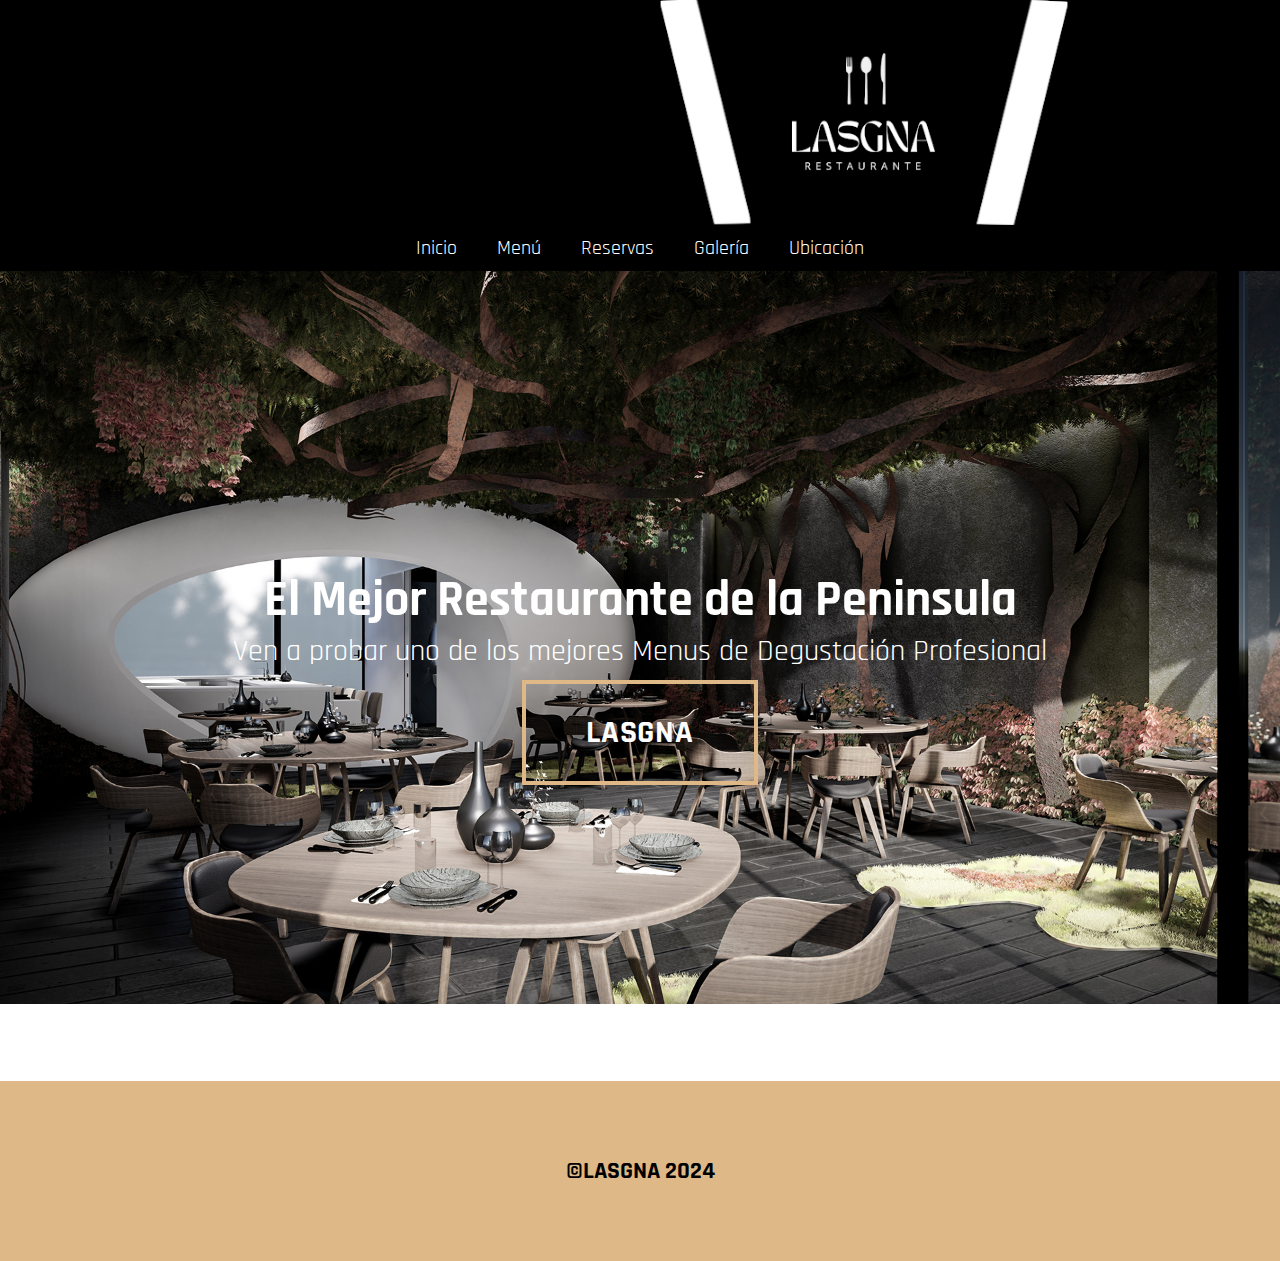
<file: Restaurante-LM/index.html>
<!DOCTYPE html>
<html lang="en">

<head>
    <meta charset="UTF-8">
    <meta name="viewport" content="width=device-width, initial-scale=1.0">
    <link rel="stylesheet" href="../Restaurante-LM/resources/styles/index.css">
    <link rel="preconnect" href="https://fonts.googleapis.com">
    <link rel="preconnect" href="https://fonts.gstatic.com" crossorigin>
    <link href="https://fonts.googleapis.com/css2?family=Rajdhani&display=swap" rel="stylesheet">
    <title>Restaurante LASGNA</title>
</head>

<body>

    <header>
        
    </header>
    <nav>
        <ul>
            <li><a href="index.html">Inicio</a></li>
            <li><a href="../Restaurante-LM/public/menu.html">Menú</a></li>
            <li><a href="../Restaurante-LM/public/reservas.html">Reservas</a></li>
            <li><a href="../Restaurante-LM/public/galeria.html">Galería</a></li>
            <li><a href="../Restaurante-LM/public/ubicacion.html">Ubicación</a></li>
        </ul>
    </nav>
    <section>
        <div class="contenedor">
            <h1>El Mejor Restaurante de la Peninsula</h1>
            <p>Ven a probar uno de los mejores Menus de Degustación Profesional</p>
            <button class="btn draw-border"><a href="../Restaurante-LM/public/reservas.html">LASGNA</a></button>
        </div>
    </section>

    
</body>
<footer>
    <h2>&copy;LASGNA 2024</h2>
</footer>
</html>
</file>
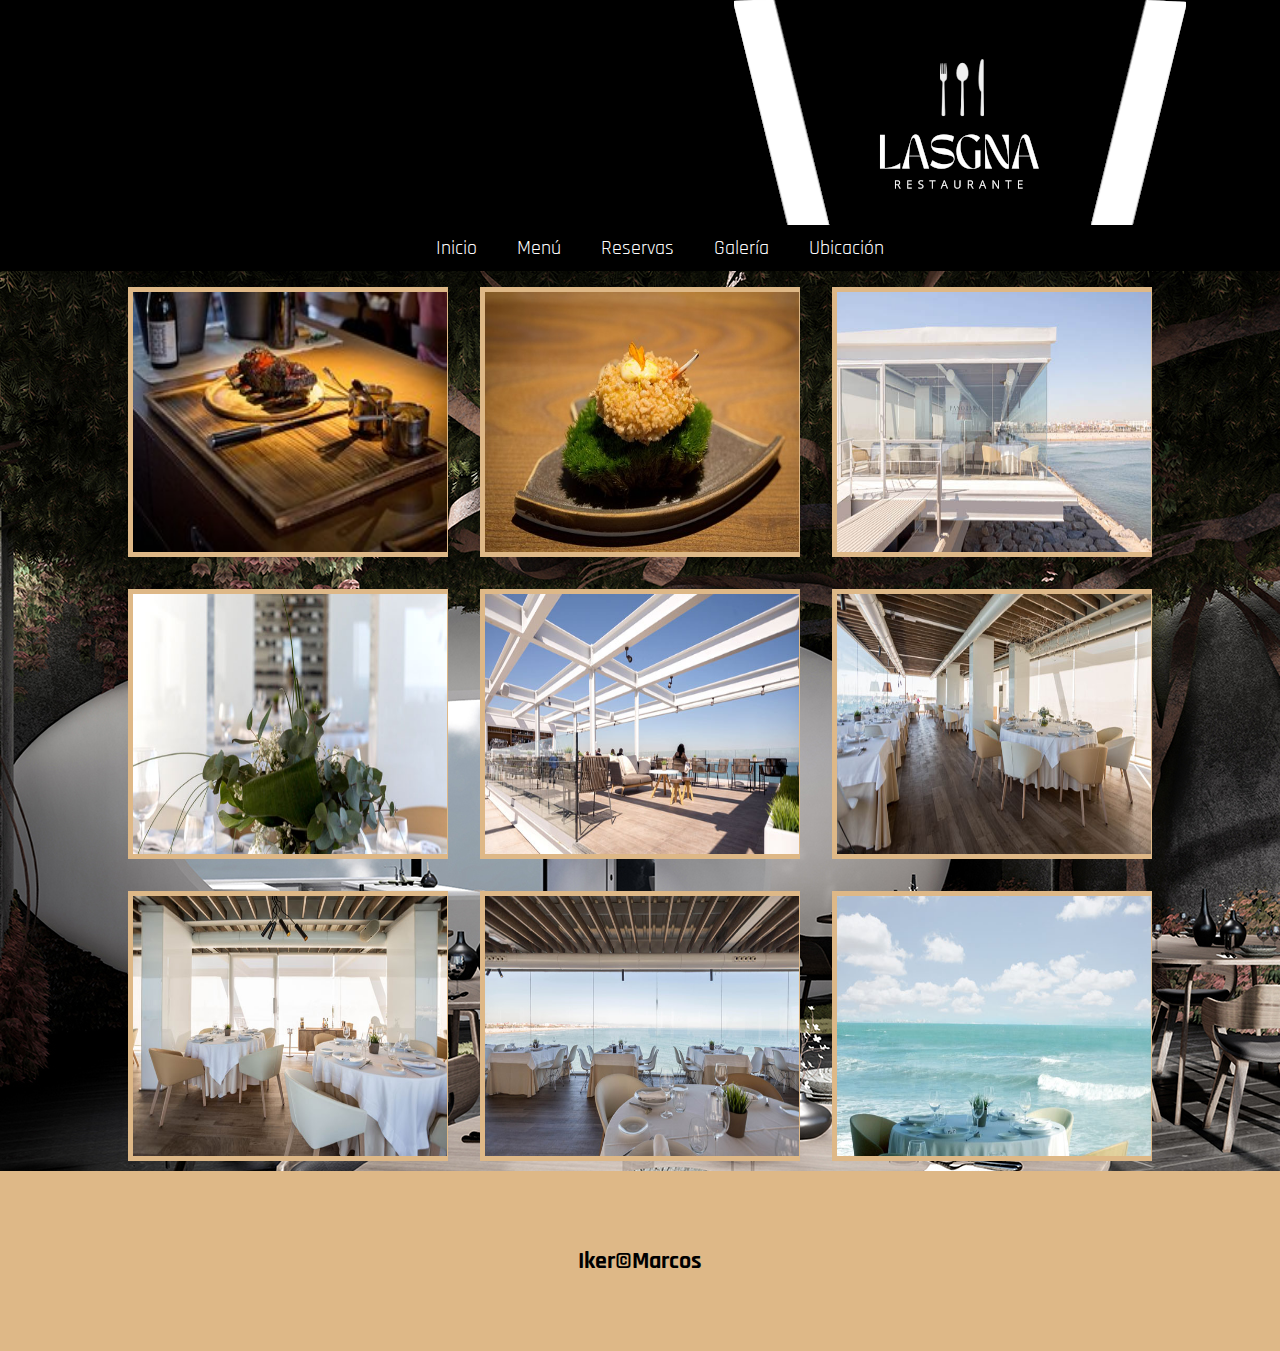
<file: Restaurante-LM/public/galeria.html>
<!DOCTYPE html>
<html lang="en">

<head>
    <meta charset="UTF-8">
    <meta name="viewport" content="width=device-width, initial-scale=1.0">
    <link rel="stylesheet" href="../resources/styles/galeria.css">
    <link rel="preconnect" href="https://fonts.googleapis.com">
    <link rel="preconnect" href="https://fonts.gstatic.com" crossorigin>
    <link href="https://fonts.googleapis.com/css2?family=Rajdhani&display=swap" rel="stylesheet">
    <title>Restaurante LASGNA</title>
</head>

<body>

    <header>

    </header>

    <nav>
        <ul>
            <li><a href="../index.html">Inicio</a></li>
            <li><a href="../public/menu.html">Menú</a></li>
            <li><a href="../public/reservas.html">Reservas</a></li>
            <li><a href="../public/galeria.html">Galería</a></li>
            <li><a href="../public/ubicacion.html">Ubicación</a></li>
        </ul>
    </nav>

    <section>

        <div class="container">
            <div class="elemento-32">
                <img src="../resources/images/menu1.jpg" width="470" height="275">
            </div>
            <div class="elemento-32">
                <img src="../resources/images/menu2.jpg" width="470" height="275">
            </div>
            <div class="elemento-32">
                <img src="../resources/images/galeria1.jpg" width="470" height="275">
            </div>
        </div>

        <div class="container">
            <div class="elemento-32">
                <img src="../resources/images/galeria2.jpg" width="470" height="275">
            </div>
            <div class="elemento-32">
                <img src="../resources/images/galeria3.jpg" width="470" height="275">
            </div>
            <div class="elemento-32">
                <img src="../resources/images/galeria4.jpg" width="470" height="275">
            </div>

        </div>

        <div class="container">
            <div class="elemento-32">
                <img src="../resources/images/galeria5.jpg" width="470" height="275">
            </div>
            <div class="elemento-32">
                <img src="../resources/images/galeria6.jpg" width="470" height="275">
            </div>
            <div class="elemento-32">
                <img src="../resources/images/galeria7.jpg" width="470" height="275">
            </div>
        </div>

    </section>



</body>

<footer>
    <h2>Iker&copy;Marcos</h2>
</footer>

</html>
</file>
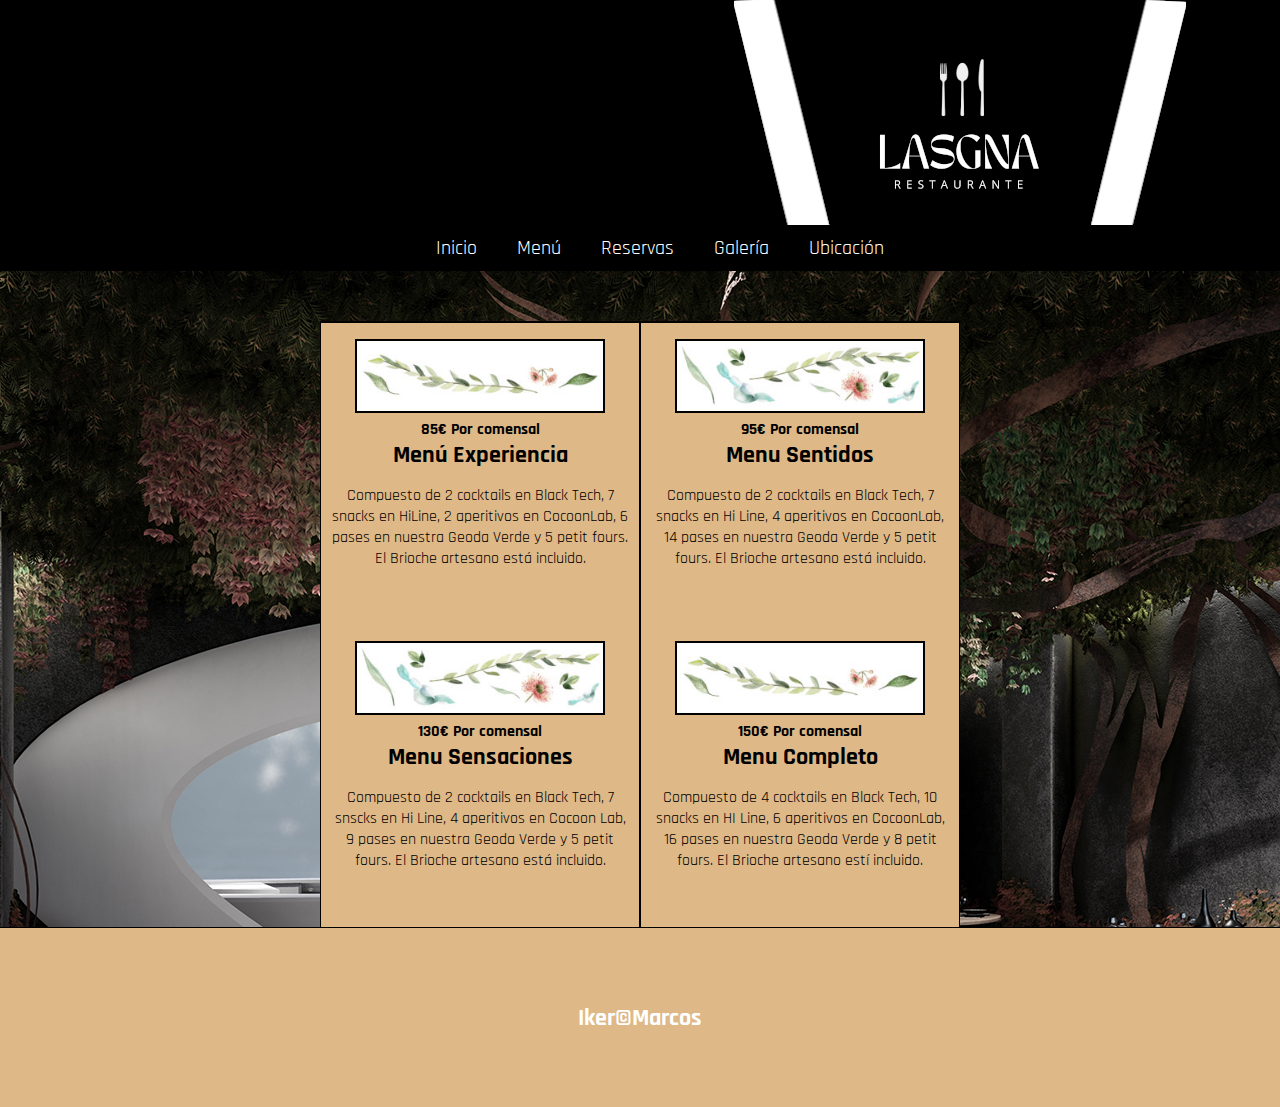
<file: Restaurante-LM/public/menu.html>
<!DOCTYPE html>
<html lang="en">

<head>
    <meta charset="UTF-8">
    <meta name="viewport" content="width=device-width, initial-scale=1.0">
    <link rel="stylesheet" href="../resources/styles/menu.css">
    <link rel="preconnect" href="https://fonts.googleapis.com">
    <link rel="preconnect" href="https://fonts.gstatic.com" crossorigin>
    <link href="https://fonts.googleapis.com/css2?family=Rajdhani&display=swap" rel="stylesheet">
    <title>Restaurante LASGNA</title>
</head>

<body>

    <header>
        
    </header>
    <nav>
        <ul>
            <li><a href="../index.html">Inicio</a></li>
            <li><a href="../public/menu.html">Menú</a></li>
            <li><a href="../public/reservas.html">Reservas</a></li>
            <li><a href="../public/galeria.html">Galería</a></li>
            <li><a href="../public/ubicacion.html">Ubicación</a></li>
        </ul>
    </nav>
    <section>
        <div class="container">
            <div class="elemento-32">
                <img src="../resources/images/Experiencia-menu.jpg" width="250">
                <h4>85€ Por comensal</h4>
                <h2>Menú Experiencia</h2>
                <div>
                    <p>Compuesto de 2 cocktails en Black Tech, 7 snacks en HiLine, 2 aperitivos en CocoonLab, 6 pases en nuestra Geoda Verde y 5 petit fours. El Brioche artesano está incluido.</p>
                </div>
            </div>

            <div class="elemento-32">
                <img src="../resources/images/Sensaciones-menu.jpg" width="250">
                <h4>130€ Por comensal</h4>
                <h2>Menu Sensaciones</h2>
                <div>
                    <p>Compuesto de 2 cocktails en Black Tech, 7 snscks en Hi Line, 4 aperitivos en Cocoon Lab, 9 pases en nuestra Geoda Verde y 5 petit fours. El Brioche artesano está incluido.</p>
                </div>

            </div>
            
        </div>

        <div class="container">
            <div class="elemento-32">
                <img src="../resources/images/Sensaciones-menu.jpg" width="250">
                <h4>95€ Por comensal</h4>
                <h2>Menu Sentidos</h2>
                <div>
                    <p>Compuesto de 2 cocktails en Black Tech, 7 snacks en Hi Line, 4 aperitivos en CocoonLab, 14 pases en nuestra Geoda Verde y 5 petit fours. El Brioche artesano está incluido.</p>
                </div>
               
            </div>

            <div class="elemento-32">
                <img src="../resources/images/Experiencia-menu.jpg" width="250">
                <h4>150€ Por comensal</h4>
                <h2>Menu Completo</h2>
                <div>
                    <p>Compuesto de 4 cocktails en Black Tech, 10 snacks en HI Line, 6 aperitivos en CocoonLab,
                    16 pases en nuestra Geoda Verde y 8 petit fours. El Brioche artesano estí incluido.
                    </p>
                </div>
                
            </div>
        </div>
    </section>



</body>
<footer>
    <h2>Iker&copy;Marcos</h2>
</footer>
</html>
</file>
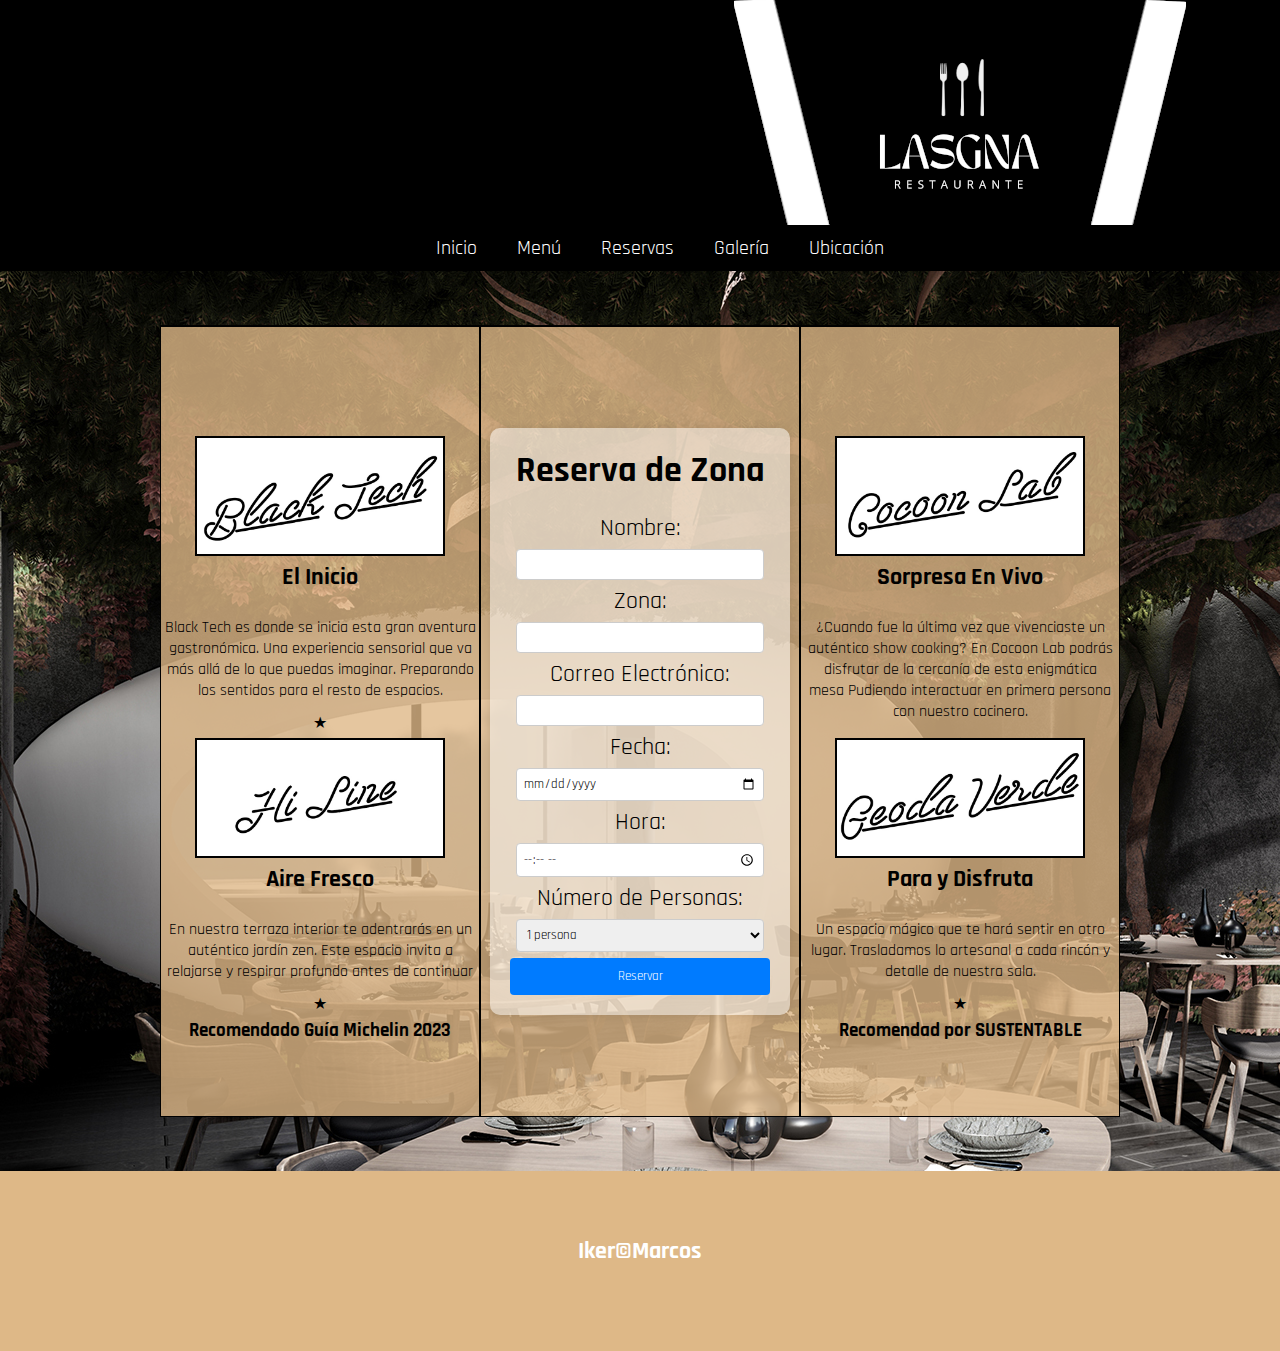
<file: Restaurante-LM/public/reservas.html>
<!DOCTYPE html>
<html lang="en">

<head>
    <meta charset="UTF-8">
    <meta name="viewport" content="width=device-width, initial-scale=1.0">
    <link rel="stylesheet" href="../resources/styles/reservas.css">
    <link rel="preconnect" href="https://fonts.googleapis.com">
    <link rel="preconnect" href="https://fonts.gstatic.com" crossorigin>
    <link href="https://fonts.googleapis.com/css2?family=Rajdhani&display=swap" rel="stylesheet">
    <title>Restaurante LASGNA</title>
</head>

<body>

    <header>

    </header>
    <nav>
        <ul>
            <li><a href="../index.html">Inicio</a></li>
            <li><a href="../public/menu.html">Menú</a></li>
            <li><a href="../public/reservas.html">Reservas</a></li>
            <li><a href="../public/galeria.html">Galería</a></li>
            <li><a href="../public/ubicacion.html">Ubicación</a></li>
        </ul>
    </nav>
    <section>
        <div class="container">
            <div class="elemento-32">
                <img src="../resources/images/blacktech menu.jpg" width="250">
                <h2>El Inicio</h2>
                <div>
                    <p>Black Tech es donde se inicia esta gran aventura gastronómica.
                        Una experiencia sensorial que va más allá de lo que puedas imaginar.
                        Preparando los sentidos para el resto de espacios.</p>
                    <p>★</p>
                </div>
                <h3>1 SOL Guía Repsol 2023</h3>
            </div>

            <div class="elemento-32">
                <img src="../resources/images/Aire fresco.jpg" width="250">
                <h2>Aire Fresco</h2>
                <div>
                    <p>En nuestra terraza interior te adentrarás en un auténtico jardín zen.
                        Este espacio invita a relajarse y respirar profundo antes de continuar</p>
                    <p>★</p>
                </div>
                <h3>Recomendado Guía Michelin 2023</h3>
            </div>

        </div>

        <div class="container">

            <form action="#" method="post">

                <h2>Reserva de Zona</h2>

                <label for="nombre">Nombre:</label>
                <input type="text" id="nombre" name="nombre" required>
                <label for="nombre">Zona:</label>
                <input type="text" id="zona" name="zona" required>
                <label for="email">Correo Electrónico:</label>
                <input type="email" id="email" name="email" required>
                <label for="fecha">Fecha:</label>
                <input type="date" id="fecha" name="fecha" required>
                <label for="hora">Hora:</label>
                <input type="time" id="hora" name="hora" required>
                <label for="personas">Número de Personas:</label>

                <select id="personas" name="personas" required>
                    <option value="1">1 persona</option>
                    <option value="2">2 personas</option>
                    <option value="3">3 personas</option>
                    <option value="4">4 personas</option>
                    <option value="5">5 personas</option>
                    <option value="6">6 personas</option>
                    <option value="7">7 personas</option>
                    <option value="8">8 personas</option>
                    <option value="9">9 personas</option>
                    <option value="10">10 personas</option>
                </select>

                <input type="submit" value="Reservar">

            </form>

        </div>

        <div class="container">
            <div class="elemento-32">
                <img src="../resources/images/cocon.jpg" width="250">
                <h2>Sorpresa En Vivo</h2>
                <div>
                    <p>¿Cuando fue la última vez que vivenciaste un auténtico show cooking?
                        En Cocoon Lab podrás disfrutar de la cercanía de esta enigmática mesa
                        Pudiendo interactuar en primera persona con nuestro cocinero.</p>
                    <p>★</p>
                </div>
                <h3>Restaurante Revelacion 2022</h3>
            </div>

            <div class="elemento-32">
                <img src="../resources/images/parayfisfruta.jpg" width="250">
                <h2>Para y Disfruta</h2>
                <div>
                    <p>Un espacio mágico que te hará sentir en otro lugar.
                        Trasladamos lo artesanal a cada rincón y detalle de nuestra sala.
                    <p>★</p>
                </div>
                <h3>Recomendad por SUSTENTABLE</h3>
            </div>
        </div>



    </section>



</body>
<footer>
    <h2>Iker&copy;Marcos</h2>
</footer>

</html>
</file>
<file: Restaurante-LM/resources/styles/index.css>
* {
  margin: 0;
  font-family: 'Rajdhani', sans-serif;
  box-sizing: border-box;
}

body {
  margin: 0;
  padding: 0;
  width: 100vw;
  font-family: 'Arial', sans-serif;
}


header {
  min-height: 25vh;
  display: flex;
  justify-content: center;
  background-image: url(../images/banner22.png);
  background-size: cover;
  background-repeat: no-repeat;
}

section{
  max-width: 100vw;
  height: 90vh;
  max-height: 100vh;
  background-color: white;
  background-image: url(../images/fondo2.jpg);
  background-size: 100%;
  background-repeat: no-repeat;
  justify-content: center;
  display: flex;
  flex-wrap: wrap;
}


ul
{
  list-style: none;
  justify-content: center;
  display: flex;

  margin-block-start: 0;
  margin-block-end: 0;
  padding-inline-start: 0px;
}

nav {
  background: rgb(0, 0, 0);
  padding: 10px 0;
  flex-direction: row;
  display: flex;
  justify-content: center;
  font-size: 20px;
}

nav a {
  color: white;
  text-decoration: none;
  padding: 10px 20px;
}

a{
  text-decoration: none;
  color: white;
}

nav a:hover 
{
  text-decoration: underline;
}


footer {
    background-color: burlywood;
    height: 20vh;
    max-height: 20vh;
    display: flex;
    justify-content: center;
    align-items: center;
}

.contenedor{
    display: flex;
    align-items: center;
    justify-content: center;
    flex-direction: column;
}

h1{
    color: white;
    font: 700;
    font-size: 50px;
}

p{
    color: white;
    font-size: 30px;
}






.draw-border {
    box-shadow: inset 0 0 0 4px burlywood;
    color: white;
    -webkit-transition: color 0.50s 0.0833333333s;
    transition: color 0.50s 0.0833333333s;
    position: relative;
    margin-top: 10px;
  }
  .draw-border::before, .draw-border::after {
    border: 0 solid transparent;
    box-sizing: border-box;
    content: '';
    pointer-events: none;
    position: absolute;
    width: 0;
    height: 0;
    bottom: 0;
    right: 0;
  }
  .draw-border::before {
    border-bottom-width: 4px;
    border-left-width: 4px;
  }
  .draw-border::after {
    border-top-width: 4px;
    border-right-width: 4px;
  }
  .draw-border:hover {
    color: white;
  }
  .draw-border:hover::before, .draw-border:hover::after {
    border-color: white;
    -webkit-transition: border-color 0s, width 0.5s, height 0.5s;
    transition: border-color 0s, width 0.5s, height 0.5s;
    width: 100%;
    height: 100%;
  }
  .draw-border:hover::before {
    -webkit-transition-delay: 0s, 0s, 0.5s;
            transition-delay: 0s, 0s, 0.5s;
  }
  .draw-border:hover::after {
    -webkit-transition-delay: 0s, 0.5s, 0s;
            transition-delay: 0s, 0.5s, 0s;
  }
  
  .btn {
    background: none;
    border: none;
    cursor: pointer;
    line-height: 1.5;
    font: 700 2rem 'Rajdhani', sans-serif;
    padding: 1em 2em;
    letter-spacing: 0.05rem;
  }
  .btn:focus {
    outline: 2px dotted black;
  }
</file>
<file: Restaurante-LM/resources/styles/galeria.css>
* {
    margin: 0;
    font-family: 'Rajdhani', sans-serif;
    box-sizing: border-box;
}

body {
    margin: 0;
    padding: 0;
    font-family: 'Arial', sans-serif;
    max-width: 100vw;
    max-height: 100vh;
}

header img {
    width: 250px;
}

header {
    min-height: 25vh;
    max-width: 100vw;
    display: flex;
    justify-content: center;
    background-image: url(../images/banner22.png);
    background-repeat: no-repeat;
}

ul {
    list-style: none;
    justify-content: center;
    display: flex;
}

nav {
    background: rgb(0, 0, 0);
    padding: 10px 0;
    flex-direction: row;
    display: flex;
    justify-content: center;
    font-size: 20px;
    max-width: 100vw;
}

nav a {
    color: white;
    text-decoration: none;
    padding: 10px 20px;
}

nav a:hover {
    text-decoration: underline;
}

.container {
    display: flex;
    justify-content: space-between;
    max-width: 120vw;
    max-height: 100vh;
}


.elemento-32 {
    width: 25vw;
    height: 30vh;
    border: 5px solid burlywood;
    margin: 1em;
    background-repeat: no-repeat;
    background-size: 25vw 30vh;

}




img {
    height: 28.88vh;
    width: 24.5vw;
}

section {
    max-width: 100vw;
    max-height: 100vh;
    background-color: white;
    background-image: url(../images/fondo2.jpg);
    background-repeat: no-repeat;
    justify-content: center;
    display: flex;
    flex-wrap: wrap;
}

footer {
    background-color: burlywood;
    max-width: 100vw;
    min-height: 20vh;
    display: flex;
    justify-content: center;
    align-items: center;
}
</file>
<file: Restaurante-LM/resources/styles/menu.css>
* {
    margin: 0;
    font-family: 'Rajdhani', sans-serif;
    box-sizing: border-box;
}

body {
    margin: 0;
    padding: 0;
    font-family: 'Arial', sans-serif;
    max-width: 100vw;
    max-height: 100vh;
}


header {
    min-height: 25vh;
    max-width: 100vw;
    display: flex;
    justify-content: center;
    background-image: url(../images/banner22.png);
    background-repeat: no-repeat;
}


ul
{
    list-style: none;
    justify-content: center;
    display: flex;
}

nav {
    background: rgb(0, 0, 0);
    padding: 10px 0;
    flex-direction: row;
    display: flex;
    justify-content: center;
    font-size: 20px;
    max-width: 100vw;
}

nav a {
    color: white;
    text-decoration: none;
    padding: 10px 20px;
}

nav a:hover 
{
    text-decoration: underline;
}

.container{
    display: flex;
    justify-content: center;
    flex-direction: column;
    width: 25vw;
    max-width: 25vw;
    max-height: 100vh;
    background-color: burlywood;
    align-items: center;
    text-align: center;
    margin-top: 50px;
    border-top: 2px solid black;
    border-right: 1px solid black;
    border-left: 1px solid black;
}


p{
    margin-top: 5px;
    padding: 10px;
}

div img
{
    border: 2px solid black;
}


.elemento-32{
    width: 25vw;
    height: 30vh;
    margin: 1em;
    background-repeat: no-repeat;
    justify-content: center;
    align-items: center;
    text-align: center;
}

section{
    max-width: 100vw;
    max-height: 100vh;
    background-color: white;
    background-image: url(../images/fondo2.jpg);
    background-repeat: no-repeat;
    justify-content: center;
    display: flex;
    flex-wrap: wrap;
}

footer {
    background-color: burlywood;
    color: white;
    max-width: 100vw;
    min-height: 20vh;
    display: flex;
    justify-content: center;
    align-items: center;
    border-top: 1px solid black;
}
</file>
<file: Restaurante-LM/resources/styles/reservas.css>
* {
    margin: 0;
    font-family: 'Rajdhani', sans-serif;
    box-sizing: border-box;
}

body {
    margin: 0;
    padding: 0;
    font-family: 'Arial', sans-serif;
    max-width: 100vw;
    max-height: 100vh;
}


header {
    min-height: 25vh;
    max-width: 100vw;
    display: flex;
    justify-content: center;
    background-image: url(../images/banner22.png);
    background-repeat: no-repeat;
}

ul {
    list-style: none;
    justify-content: center;
    display: flex;
}

nav {
    background: rgb(0, 0, 0);
    padding: 10px 0;
    flex-direction: row;
    display: flex;
    justify-content: center;
    font-size: 20px;
    max-width: 100vw;
}

nav a {
    color: white;
    text-decoration: none;
    padding: 10px 20px;
}

nav a:hover {
    text-decoration: underline;
}

.container {
    display: flex;
    justify-content: center;
    flex-direction: column;
    width: 25vw;
    max-width: 25vw;
    max-height: 100vh;
    background: rgba(222, 184, 135, 0.8);
    align-items: center;
    text-align: center;
    margin-top: 6vh;
    margin-bottom: 6vh;
    border-top: 2px solid black;
    border-right: 1px solid black;
    border-left: 1px solid black;
    border-bottom: 1px solid black;
}

p {
    margin-top: 0.3vh;
    padding: 0.5vh;
}

div img {
    border: 2px solid black;
}


.elemento-32 {
    width: 25vw;
    height: 30vh;
    margin: 1em;
    background-repeat: no-repeat;
    justify-content: center;
    align-items: center;
    text-align: center;
}

section {
    max-width: 100vw;
    height: 100vh;
    background-color: white;
    background-image: url(../images/fondo2.jpg);
    background-repeat: no-repeat;
    justify-content: center;
    display: flex;
    flex-wrap: wrap;
}

footer {
    background-color: burlywood;
    color: white;
    max-width: 100vw;
    min-height: 20vh;
    display: flex;
    justify-content: center;
    align-items: center;
}

form {
    width: 300px;
    margin: 50px auto;
    padding: 20px;
    background: rgba(255, 255, 255, 0.5);
    border-radius: 10px;
    box-shadow: 0 0 10px rgba(0, 0, 0, 0.1);
    font-size: x-large;
}

input[type="text"],
input[type="email"],
input[type="date"],
input[type="time"],
select {
    width: calc(100% - 12px);
    padding: 6px;
    margin: 6px 0;
    border: 1px solid #ccc;
    border-radius: 4px;
}

input[type="submit"] {
    width: 100%;
    padding: 10px;
    border: none;
    background-color: #007bff;
    color: #fff;
    cursor: pointer;
    border-radius: 4px;
}

input[type="submit"]:hover {
    background-color: #0056b3;
}

h2 {
    text-align: center;
    margin-bottom: 20px;
}
</file>
